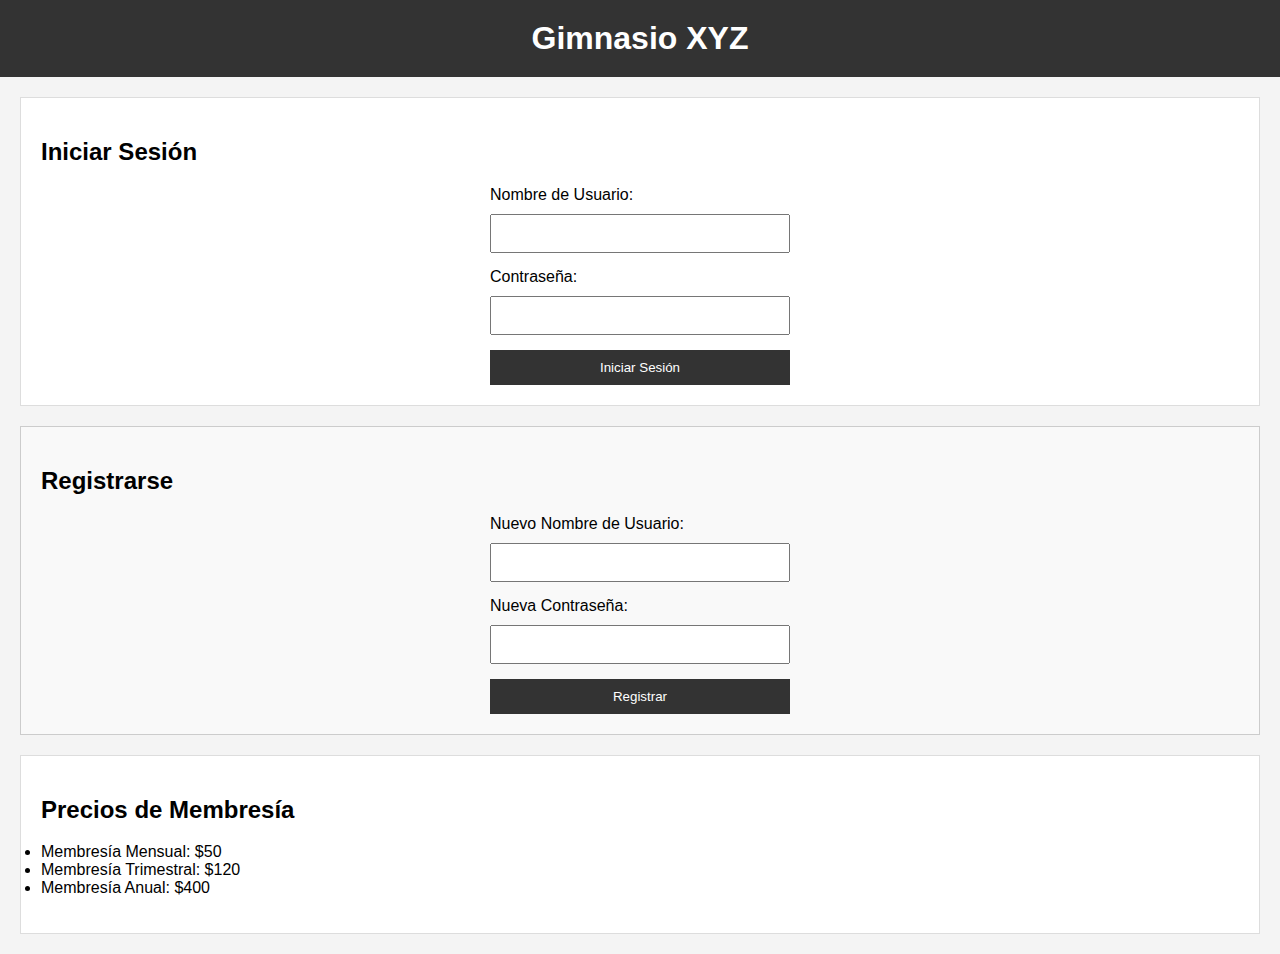
<file: index.html>
<!DOCTYPE html>
<html lang="en">
<head>
    <meta charset="UTF-8">
    <meta name="viewport" content="width=device-width, initial-scale=1.0">
    <title>Gimnasio XYZ</title>
    <link rel="stylesheet" href="styles.css">
    
</head>
<body>
    <header>
        <h1>Gimnasio XYZ</h1>
    </header>
    <section id="login">
        <h2>Iniciar Sesión</h2>
        <form id="loginForm">
            <label for="username">Nombre de Usuario:</label>
            <input type="text" id="username" name="username" required>
            <label for="password">Contraseña:</label>
            <input type="password" id="password" name="password" required>
            <button type="submit">Iniciar Sesión</button>
        </form>
       
    </section>
    <section id="registro">
        <h2>Registrarse</h2>
        <form id="registerForm">
            <label for="newUsername">Nuevo Nombre de Usuario:</label>
            <input type="text" id="newUsername" name="newUsername" required>
            <label for="newPassword">Nueva Contraseña:</label>
            <input type="password" id="newPassword" name="newPassword" required>
            <button type="submit">Registrar</button>
        </form>
    </section>
    <section id="precios">
        <h2>Precios de Membresía</h2>
        <ul>
            <li>Membresía Mensual: $50</li>
            <li>Membresía Trimestral: $120</li>
            <li>Membresía Anual: $400</li>
        </ul>
    </section>
    <script src="scripts.js"></script>
</body>
</html>
</file>
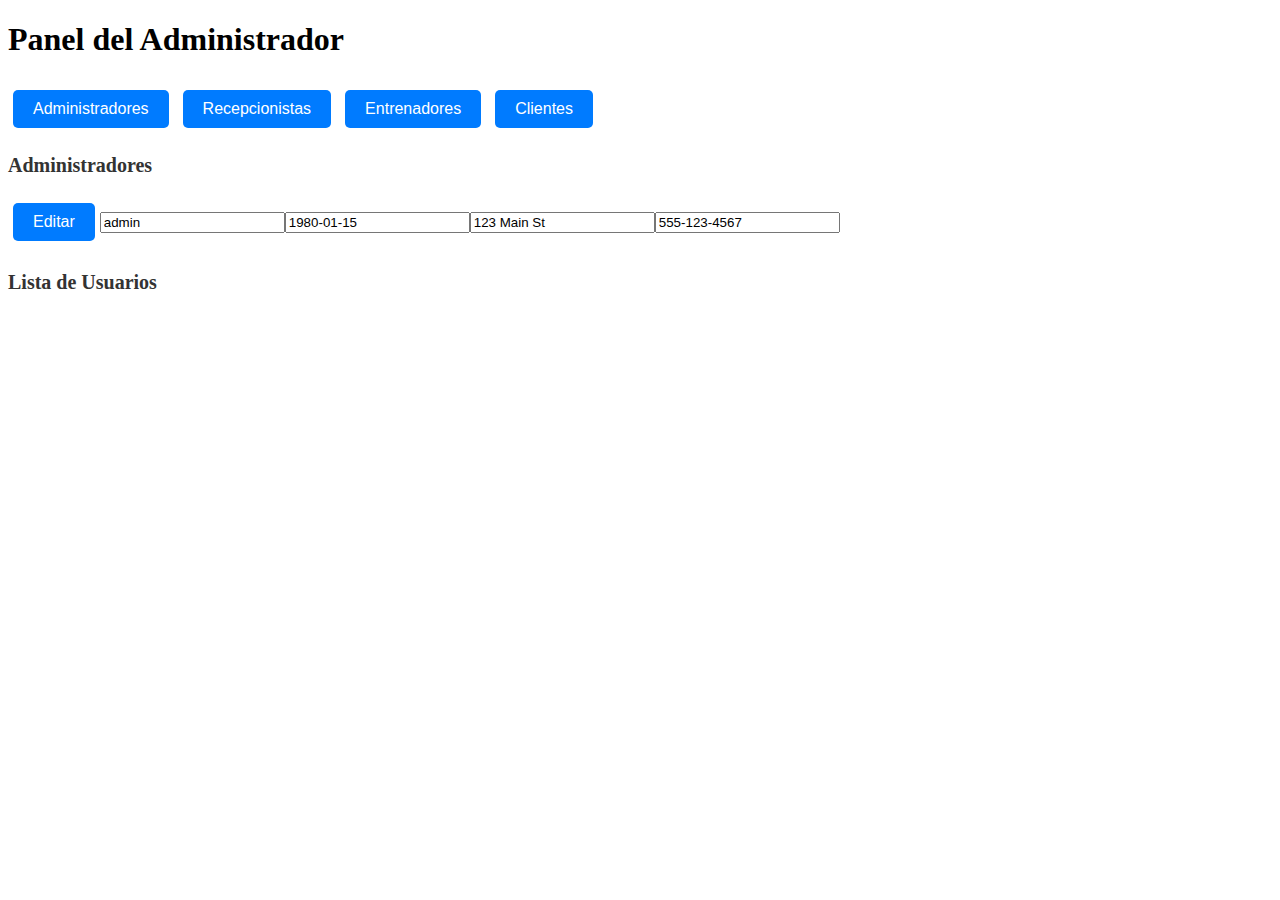
<file: admin.html>
<!DOCTYPE html>
<html lang="en">
<head>
    <!-- Encabezado y enlaces a estilos -->
    <link rel="stylesheet" type="text/css" href="admin.css">
</head>
<body>
    <header>
        <h1>Panel del Administrador</h1>
    </header>
    
    <div class="tabs">
        <button class="tablinks" onclick="openTab(event, 'adminTab')">Administradores</button>
        <button class="tablinks" onclick="openTab(event, 'recepcionistaTab')">Recepcionistas</button>
        <button class="tablinks" onclick="openTab(event, 'entrenadorTab')">Entrenadores</button>
        <button class="tablinks" onclick="openTab(event, 'clienteTab')">Clientes</button>
    </div>

    <div id="adminTab" class="tabcontent">
        <h2>Administradores</h2>
    <ul id="adminList"></ul>
    </div>

    <div id="recepcionistaTab" class="tabcontent">
        <!-- Contenido para recepcionistas -->
        <ul id="recepcionistaList"></ul>
    </div>

    <div id="entrenadorTab" class="tabcontent">
        <!-- Contenido para entrenadores -->
        <ul id="entrenadorList"></ul>
    </div>

    <div id="clienteTab" class="tabcontent">
        <h2>Lista de Usuarios</h2>
    <ul id="clienteList"></ul>
    </div>

    <script src="admin.js"></script>
</body>
</html>
</file>
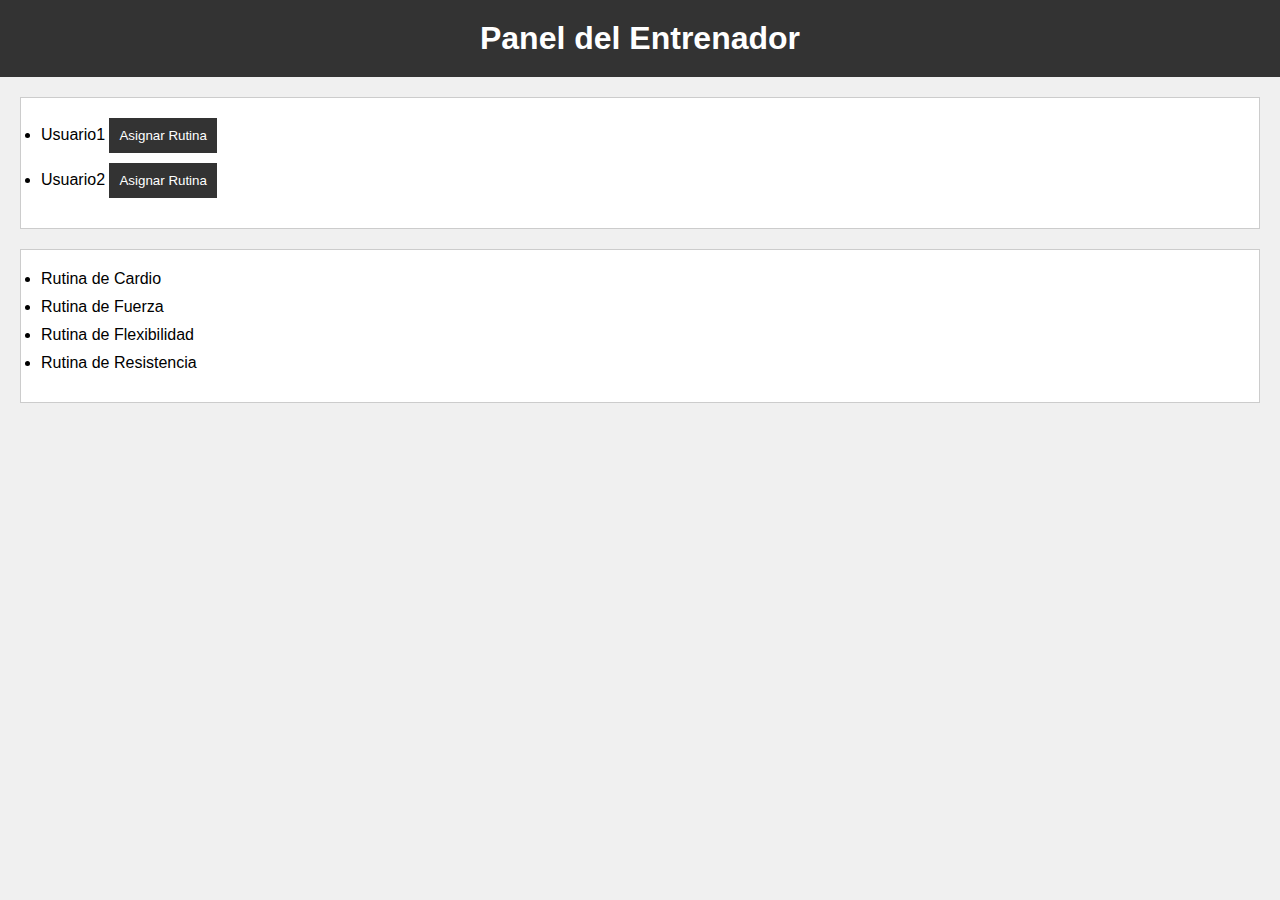
<file: entrenador.html>
<!DOCTYPE html>
<html lang="en">
<head>
    <meta charset="UTF-8">
    <meta name="viewport" content="width=device-width, initial-scale=1.0">
    <title>Panel del Entrenador</title>
    <link rel="stylesheet" href="entrenador.css">
</head>
<body>
    <header>
        <h1>Panel del Entrenador</h1>
    </header>
    <section id="userList">
        <h2>Lista de Usuarios</h2>
        <ul>
            <li>
                <span>Usuario 1</span>
                <button class="assignButton">Asignar Rutina</button>
            </li>
            <li>
                <span>Usuario 2</span>
                <button class="assignButton">Asignar Rutina</button>
            </li>
            <!-- Agrega más usuarios aquí -->
        </ul>
    </section>
    <section id="rutinas">
        <h2>Rutinas Disponibles</h2>
        <ul>
            <li>Rutina de Cardio</li>
            <li>Rutina de Fuerza</li>
            <!-- Agrega más rutinas aquí -->
        </ul>
    </section>
    <script src="entrenador.js"></script>
</body>
</html>
</file>
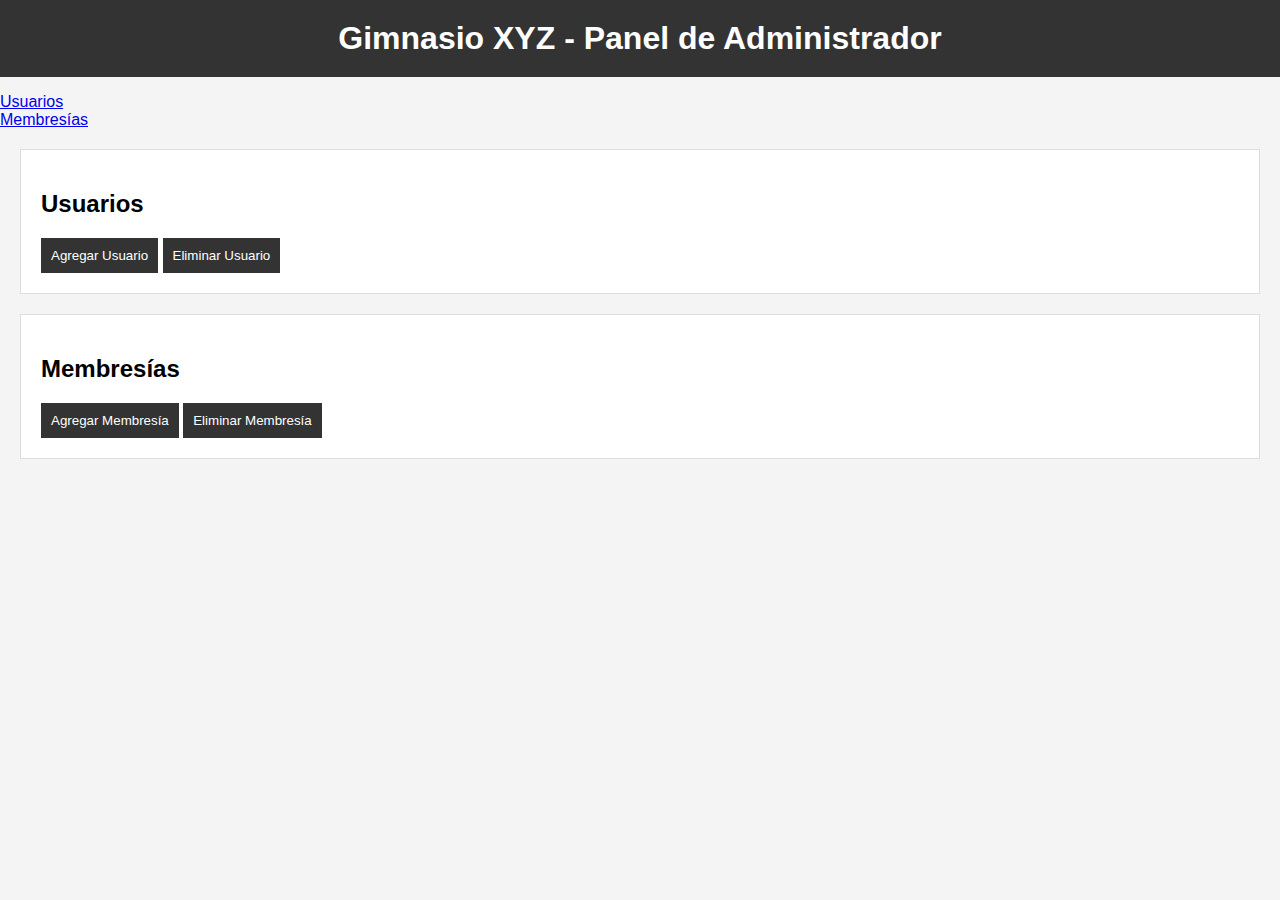
<file: gestor.html>
<!DOCTYPE html>
<html lang="en">
<head>
    <meta charset="UTF-8">
    <meta name="viewport" content="width=device-width, initial-scale=1.0">
    <title>Gimnasio XYZ</title>
    <link rel="stylesheet" href="styles.css">
    <script src="scripts.js"></script>
</head>
<body>
    <header>
        <h1>Gimnasio XYZ - Panel de Administrador</h1>
    </header>
    <nav>
        <ul>
            <li><a href="#usuarios">Usuarios</a></li>
            <li><a href="#membresias">Membresías</a></li>
        </ul>
    </nav>
    <section id="usuarios">
        <h2>Usuarios</h2>
        <div id="userList">
            <!-- Aquí se mostrará la lista de usuarios -->
        </div>
        <button id="addUser">Agregar Usuario</button>
        <button id="removeUser">Eliminar Usuario</button>
    </section>
    <section id="membresias">
        <h2>Membresías</h2>
        <div id="membershipList">
            <!-- Aquí se mostrará la lista de membresías -->
        </div>
        <button id="addMembership">Agregar Membresía</button>
        <button id="removeMembership">Eliminar Membresía</button>
    </section>
    <script src="scripts.js"></script>
</body>
</html>
</file>
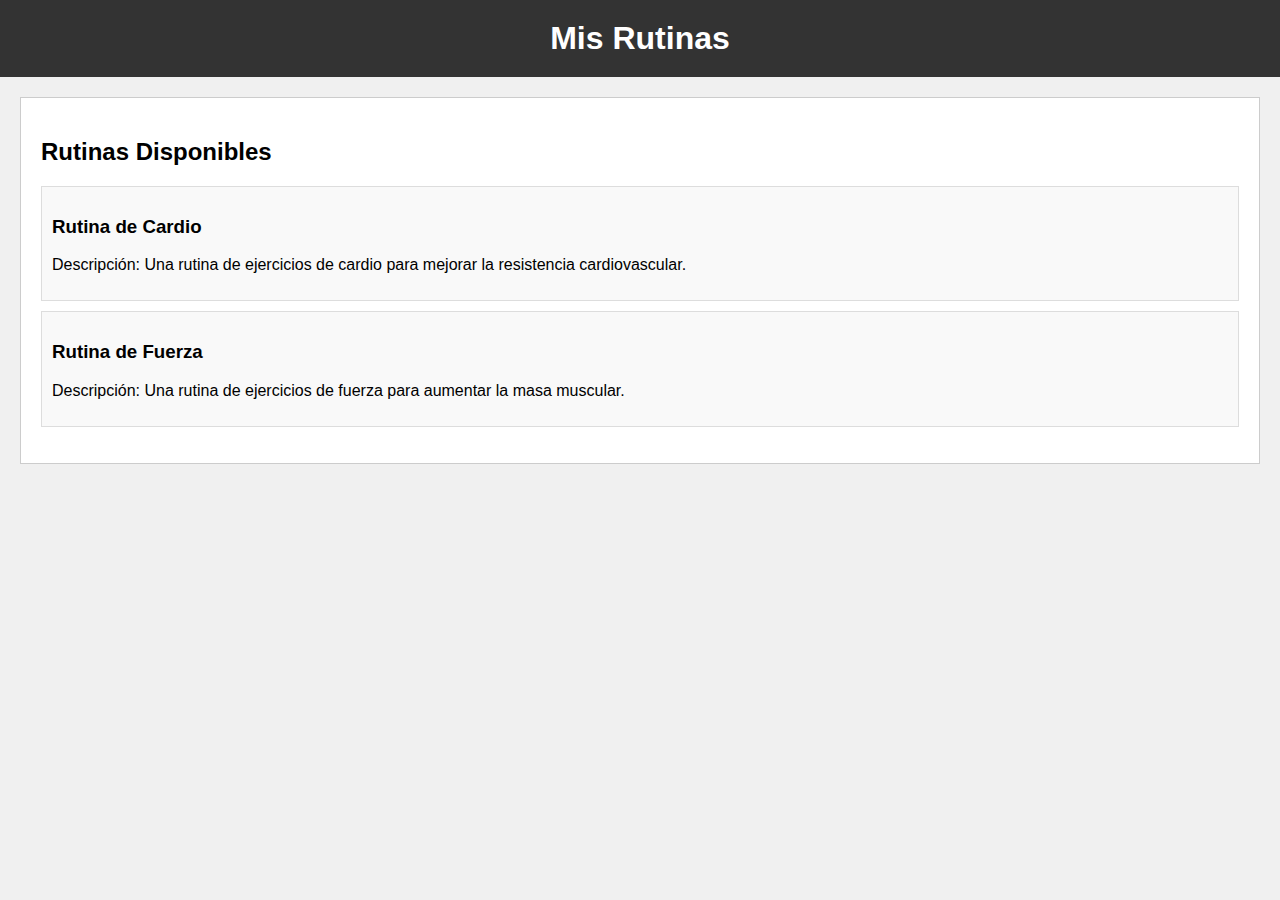
<file: user-rutinas.html>
<!DOCTYPE html>
<html lang="en">
<head>
    <meta charset="UTF-8">
    <meta name="viewport" content="width=device-width, initial-scale=1.0">
    <title>Visualización de Rutinas</title>
    <link rel="stylesheet" href="user-rutinas.css">
</head>
<body>
    <header>
        <h1>Mis Rutinas</h1>
    </header>
    <section>
        <h2>Rutinas Disponibles</h2>
        <ul id="rutinasList">
            <li class="rutina">
                <h3>Rutina de Cardio</h3>
                <p>Descripción: Una rutina de ejercicios de cardio para mejorar la resistencia cardiovascular.</p>
            </li>
            <li class="rutina">
                <h3>Rutina de Fuerza</h3>
                <p>Descripción: Una rutina de ejercicios de fuerza para aumentar la masa muscular.</p>
            </li>
            <!-- Agrega más rutinas aquí -->
        </ul>
    </section>
</body>
</html>
</file>
<file: styles.css>
/* Estilos generales */
body {
    font-family: Arial, sans-serif;
    margin: 0;
    padding: 0;
    background-color: #f4f4f4;
}

header {
    background-color: #333;
    color: #fff;
    text-align: center;
    padding: 20px;
}

h1 {
    margin: 0;
}

section {
    background-color: #fff;
    border: 1px solid #ddd;
    margin: 20px;
    padding: 20px;
}

form {
    display: flex;
    flex-direction: column;
    max-width: 300px;
    margin: 0 auto;
}

label {
    margin-bottom: 10px;
}

input {
    padding: 10px;
    margin-bottom: 15px;
}

button {
    background-color: #333;
    color: #fff;
    padding: 10px;
    border: none;
    cursor: pointer;
}

button:hover {
    background-color: #555;
}

ul {
    list-style: none;
    padding: 0;
}

/* Estilos específicos para el formulario de registro */
#registro {
    background-color: #f9f9f9;
    border: 1px solid #ccc;
}

/* Estilos específicos para los precios de membresía */
#precios ul {
    list-style: disc;
}

/* Añade estilos adicionales según tus preferencias */
</file>
<file: admin.css>
/* Estilos para los campos de edición */
input[type="text"] {
    width: 100%;
    padding: 10px;
    margin: 5px 0;
    border: 1px solid #ccc;
    border-radius: 5px;
    font-size: 16px;
}

/* Estilos para los botones de "Editar" y "Guardar" */
button {
    background-color: #007BFF;
    color: #fff;
    padding: 10px 20px;
    border: none;
    border-radius: 5px;
    cursor: pointer;
    margin: 10px 5px;
    font-size: 16px;
    transition: background-color 0.3s;
}

button:hover {
    background-color: #0056b3;
}

/* Estilos para la lista de usuarios */
ul {
    list-style: none;
    padding: 0;
}

li {
    margin-bottom: 20px;
}

/* Estilos para los títulos de sección */
h2 {
    font-size: 20px;
    color: #333;
    margin-bottom: 10px;
}
</file>
<file: entrenador.css>
/* Estilos generales para la página del entrenador */
body {
    font-family: Arial, sans-serif;
    margin: 0;
    padding: 0;
    background-color: #f0f0f0;
}

header {
    background-color: #333;
    color: #fff;
    text-align: center;
    padding: 20px;
}

h1 {
    margin: 0;
}

section {
    background-color: #fff;
    border: 1px solid #ccc;
    margin: 20px;
    padding: 20px;
}

ul {
    list-style: none;
    padding: 0;
}

li {
    margin-bottom: 10px;
}

/* Estilos para la lista de usuarios y botones de asignación */
#userList ul li {
    display: flex;
    justify-content: space-between;
    align-items: center;
    border: 1px solid #ddd;
    padding: 10px;
}

.assignButton {
    background-color: #333;
    color: #fff;
    border: none;
    cursor: pointer;
    padding: 10px;
}

.assignButton:hover {
    background-color: #555;
}
</file>
<file: user-rutinas.css>
/* Estilos generales para la página de visualización de rutinas */
body {
    font-family: Arial, sans-serif;
    margin: 0;
    padding: 0;
    background-color: #f0f0f0;
}

header {
    background-color: #333;
    color: #fff;
    text-align: center;
    padding: 20px;
}

h1 {
    margin: 0;
}

section {
    background-color: #fff;
    border: 1px solid #ccc;
    margin: 20px;
    padding: 20px;
}

ul {
    list-style: none;
    padding: 0;
}

li {
    margin-bottom: 10px;
}

/* Estilos específicos para la lista de rutinas */
#rutinasList {
    margin-top: 20px;
}

.rutina {
    border: 1px solid #ddd;
    background-color: #f9f9f9;
    padding: 10px;
}

/* Añade estilos adicionales según tus preferencias */
</file>
